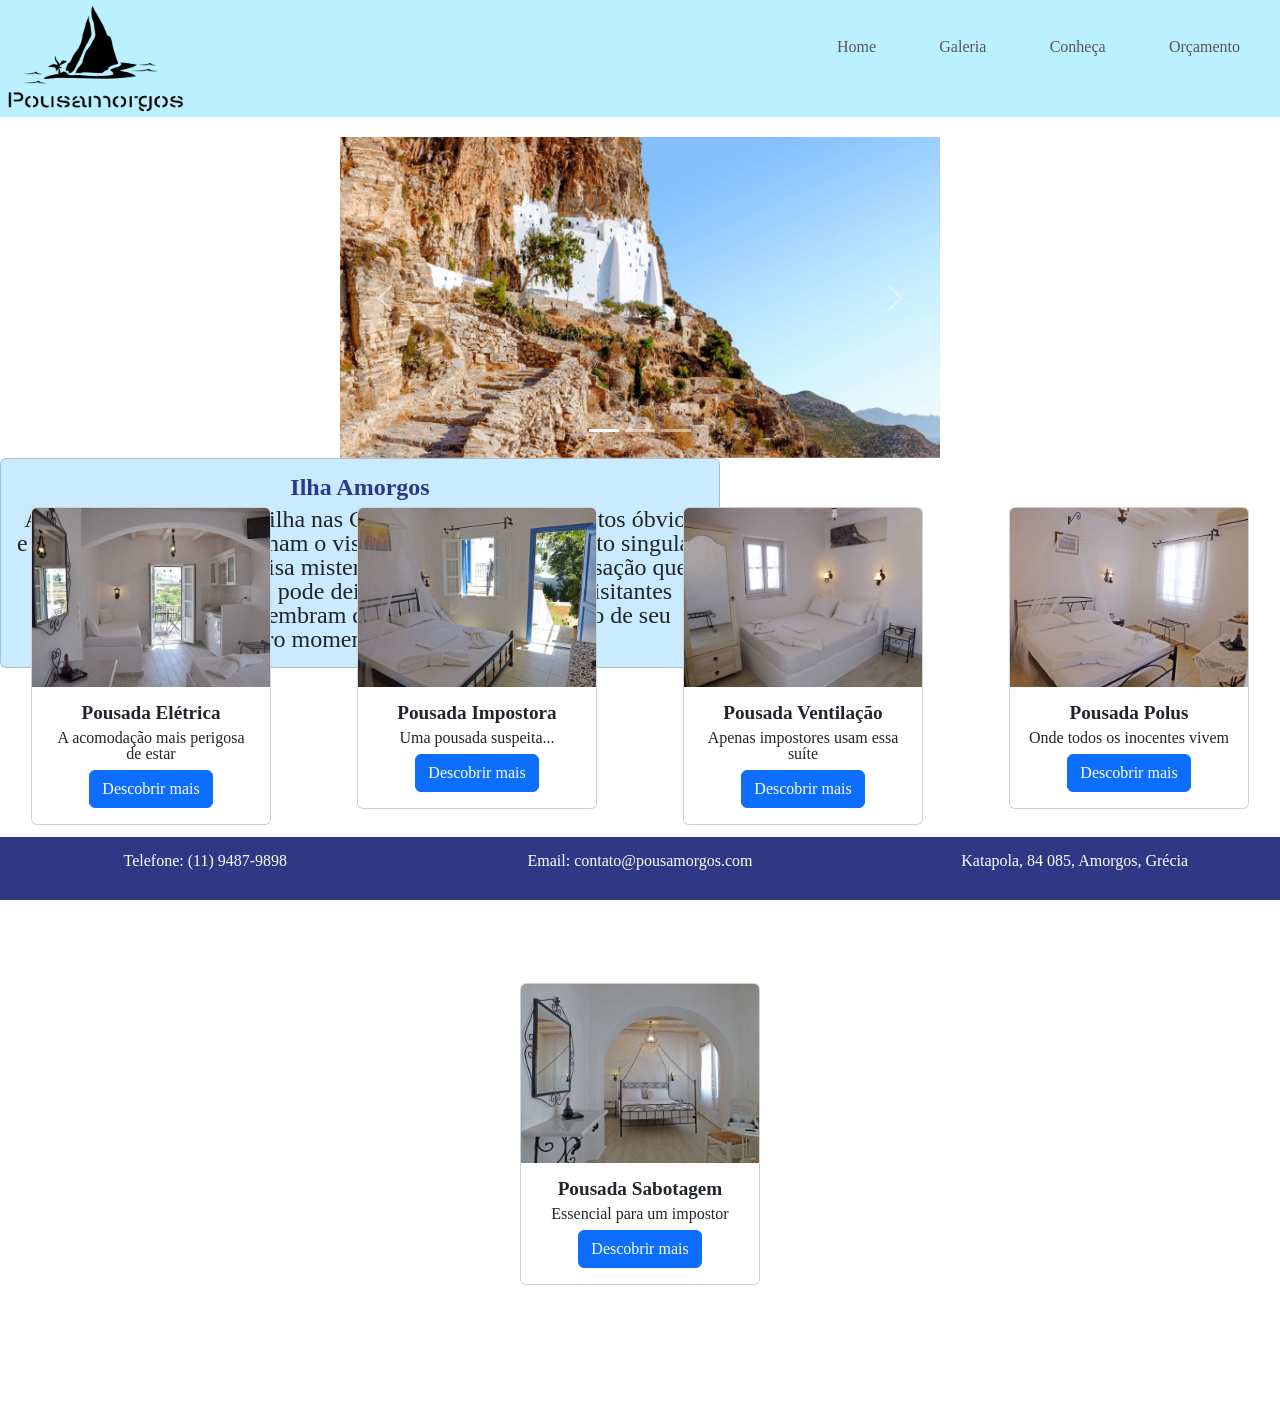
<file: index.html>
<html>
    <head>
        <meta charset=utf-8>
        <title>Pousamorgos</title>
        <meta charset="utf-8">
        <meta name="viewport" content="width=device-width, initial-scale=1">
        <link href="https://cdn.jsdelivr.net/npm/bootstrap@5.2.0/dist/css/bootstrap.min.css" rel="stylesheet" integrity="sha384-gH2yIJqKdNHPEq0n4Mqa/HGKIhSkIHeL5AyhkYV8i59U5AR6csBvApHHNl/vI1Bx" crossorigin="anonymous">
        <link type="text/css" rel="stylesheet" href="css/reset.css">
        <link type="text/css" rel="stylesheet" href="css/style.css">
    </head>
    <body>
        <div class="container-fluid">
            <header>
                    <div class="row">
                        <div class="col-2">
                            <div id="logo">
                                <img src="images/logo3.png">
                            </div>
                        </div>
                        <div class="col-10">
                            <ul class="nav justify-content-end">
                                <li class="nav-item">
                                    <a class="nav-link" href="index.html">Home</a>
                                </li>
                                <li class="nav-item">
                                    <a class="nav-link" href="galeria.html">Galeria</a>
                                </li>
                                <li class="nav-item">
                                    <a class="nav-link" href="conheca.html">Conheça</a>
                                </li>
                                <li class="nav-item">
                                    <a class="nav-link" href="orcamento.html">Orçamento</a>
                                </li>
                            </ul>
                        </div>
                    </div>
            </header>
            <div class="destaque">
                <div class="row">
                    <div class="col">
                        <div class="carrossel">
                            <div id="carouselExampleIndicators" class="carousel slide" data-bs-ride="true">
                                <div class="carousel-indicators">
                                <button type="button" data-bs-target="#carouselExampleIndicators" data-bs-slide-to="0" class="active" aria-current="true" aria-label="Slide 1"></button>
                                <button type="button" data-bs-target="#carouselExampleIndicators" data-bs-slide-to="1" aria-label="Slide 2"></button>
                                <button type="button" data-bs-target="#carouselExampleIndicators" data-bs-slide-to="2" aria-label="Slide 3"></button>
                                </div>
                                <div class="carousel-inner">
                                <div class="carousel-item active">
                                    <img src="images/paisagem1.png" class="d-block w-100" alt="...">
                                </div>
                                <div class="carousel-item">
                                    <img src="images/paisagem2.png" class="d-block w-100" alt="...">
                                </div>
                                <div class="carousel-item">
                                    <img src="images/paisagem3.png" class="d-block w-100" alt="...">
                                </div>
                                </div>
                                <button class="carousel-control-prev" type="button" data-bs-target="#carouselExampleIndicators" data-bs-slide="prev">
                                <span class="carousel-control-prev-icon" aria-hidden="true"></span>
                                <span class="visually-hidden">Previous</span>
                                </button>
                                <button class="carousel-control-next" type="button" data-bs-target="#carouselExampleIndicators" data-bs-slide="next">
                                <span class="carousel-control-next-icon" aria-hidden="true"></span>
                                <span class="visually-hidden">Next</span>
                                </button>
                            </div>
                        </div>
                    </div>
                    <div class="col">
                        <div class="card" style="width: 45rem; margin-top: 20px;">
                            <div class="card-body">
                              <h5 class="card-title">Ilha Amorgos</h5>
                              <p class="card-text">Amorgos é uma pequena ilha nas Cíclades com alguns méritos óbvios e outros ocultos,
                                que fascinam o visitante de uma forma muito singular. Saindo do barco, uma brisa misteriosa te encanta, 
                                uma sensação que você simplesmente não pode deixar para trás. Todos os visitantes afirmam que ainda 
                                se lembram daquela estranha sensação de seu primeiro momento em Amorgos.</p>
                            </div>
                          </div>
                    </div>    
                </div>
            </div>
            <div class="suites">
                <div class="row">
                    <div class="col">
                        <div class="card" style="width: 15rem;">
                            <img src="images/suite1.jpg" class="card-img-top" alt="...">
                            <div class="card-body">
                            <h5 class="card-title">Pousada Elétrica</h5>
                            <p class="card-text">A acomodação mais perigosa de estar</p>
                            <a href="#" class="btn btn-primary">Descobrir mais</a>
                            </div>
                        </div>
                    </div>
                    <div class="col">
                        <div class="card" style="width: 15rem;">
                            <img src="images/suite2.jpg" class="card-img-top" alt="...">
                            <div class="card-body">
                            <h5 class="card-title">Pousada Impostora</h5>
                            <p class="card-text">Uma pousada suspeita...</p>
                            <a href="#" class="btn btn-primary">Descobrir mais</a>
                            </div>
                        </div>
                    </div>
                    <div class="col">
                        <div class="card" style="width: 15rem;">
                            <img src="images/suite3.jpg" class="card-img-top" alt="...">
                            <div class="card-body">
                            <h5 class="card-title">Pousada Ventilação</h5>
                            <p class="card-text">Apenas impostores usam essa suíte</p>
                            <a href="#" class="btn btn-primary">Descobrir mais</a>
                            </div>
                        </div>
                    </div>
                    <div class="col">
                        <div class="card" style="width: 15rem;">
                            <img src="images/suite4.jpg" class="card-img-top" alt="...">
                            <div class="card-body">
                            <h5 class="card-title">Pousada Polus</h5>
                            <p class="card-text">Onde todos os inocentes vivem</p>
                            <a href="#" class="btn btn-primary">Descobrir mais</a>
                            </div>
                        </div>
                    </div>
                    <div class="col">
                        <div class="card" style="width: 15rem;">
                            <img src="images/suite5.jpg" class="card-img-top" alt="...">
                            <div class="card-body">
                            <h5 class="card-title">Pousada Sabotagem</h5>
                            <p class="card-text">Essencial para um impostor</p>
                            <a href="#" class="btn btn-primary">Descobrir mais</a>
                            </div>
                        </div>
                    </div>
                </div>
            </div>
            <footer>
                <div class="row">
                    <div class="col">
                        <div class="footerTexto">
                            Telefone: (11) 9487-9898
                        </div>
                    </div>
                    
                    <div class="col">
                        <div class="footerTexto">
                            Email: contato@pousamorgos.com
                        </div>
                    </div>
                    
                    <div class="col">
                        <div class="footerTexto">
                            Katapola, 84 085, Amorgos, Grécia
                        </div>
                    </div>
                </div>
            </footer>
        </container-fluid>
        
        <script src="https://cdn.jsdelivr.net/npm/bootstrap@5.2.0/dist/js/bootstrap.bundle.min.js" integrity="sha384-A3rJD856KowSb7dwlZdYEkO39Gagi7vIsF0jrRAoQmDKKtQBHUuLZ9AsSv4jD4Xa" crossorigin="anonymous"></script>
        <script src="https://cdn.jsdelivr.net/npm/@popperjs/core@2.11.5/dist/umd/popper.min.js" integrity="sha384-Xe+8cL9oJa6tN/veChSP7q+mnSPaj5Bcu9mPX5F5xIGE0DVittaqT5lorf0EI7Vk" crossorigin="anonymous"></script>
        <script src="https://cdn.jsdelivr.net/npm/bootstrap@5.2.0/dist/js/bootstrap.min.js" integrity="sha384-ODmDIVzN+pFdexxHEHFBQH3/9/vQ9uori45z4JjnFsRydbmQbmL5t1tQ0culUzyK" crossorigin="anonymous"></script>
    </body>
</html>
</file>
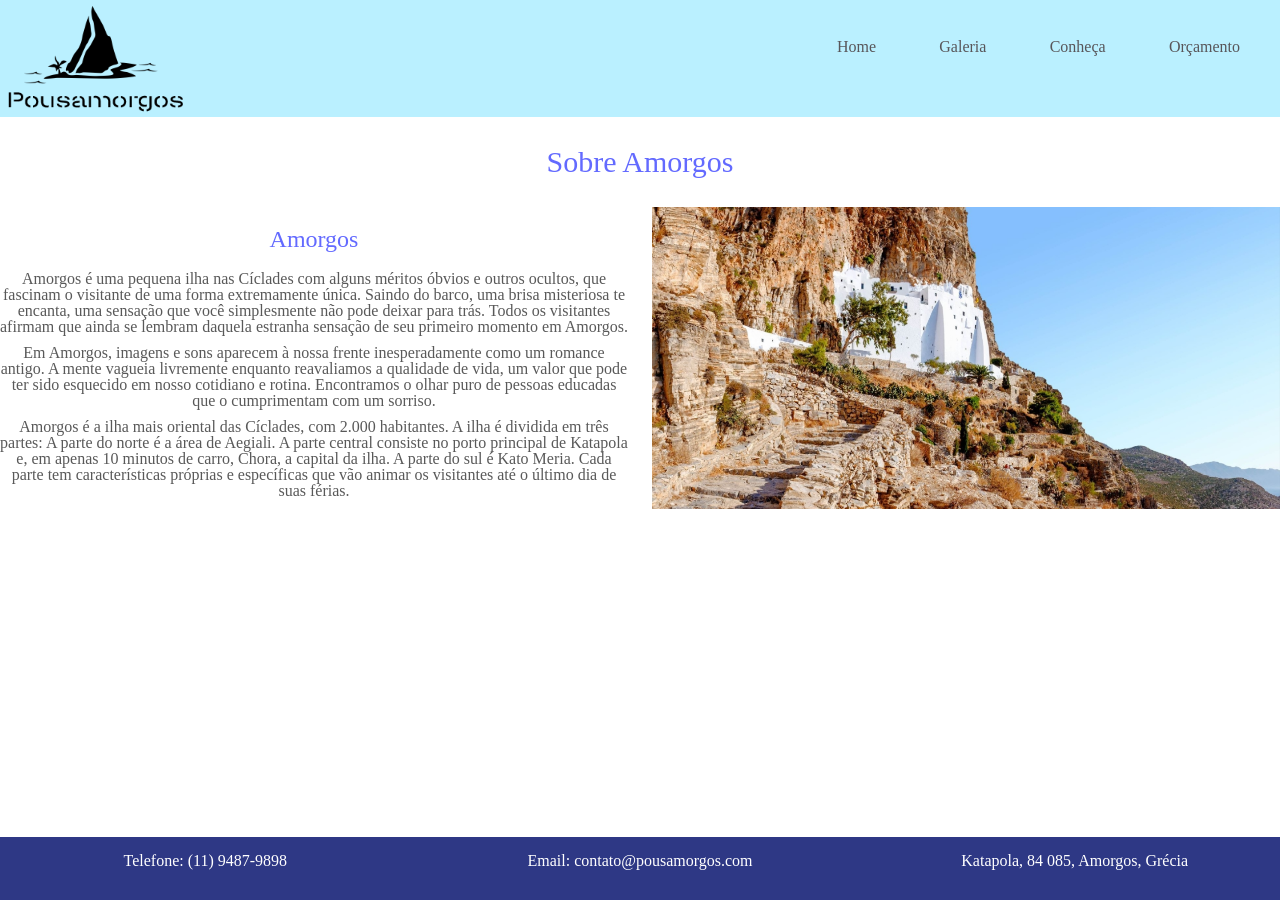
<file: conheca.html>
<html>
    <head>
        <meta charset=utf-8>
        <title>Pousamorgos</title>
        <meta charset="utf-8">
        <meta name="viewport" content="width=device-width, initial-scale=1">
        <link href="https://cdn.jsdelivr.net/npm/bootstrap@5.2.0/dist/css/bootstrap.min.css" rel="stylesheet" integrity="sha384-gH2yIJqKdNHPEq0n4Mqa/HGKIhSkIHeL5AyhkYV8i59U5AR6csBvApHHNl/vI1Bx" crossorigin="anonymous">
        <link rel="stylesheet" href="css/lightbox.css" type="text/css" media="screen" />
        <link type="text/css" rel="stylesheet" href="css/reset.css">
        <link type="text/css" rel="stylesheet" href="css/style.css">
        <style>
            .sobreTitulo{
                margin: 20px auto;
                text-align: center;
                font-size: 150%;
                color: #636aff;
            }
            .sobreTexto{
                margin: 10px auto;
                text-align: center;
                color: #595959;
            }
            .sobreImagem{
                width: 100%;
            }
        </style>
    </head>
    <body>
        <div class="container-fluid">
            <header>
                    <div class="row">
                        <div class="col-2">
                            <div id="logo">
                                <img src="images/logo3.png">
                            </div>
                        </div>
                        <div class="col-10">
                            <ul class="nav justify-content-end">
                                <li class="nav-item">
                                    <a class="nav-link" href="index.html">Home</a>
                                </li>
                                <li class="nav-item">
                                    <a class="nav-link" href="galeria.html">Galeria</a>
                                </li>
                                <li class="nav-item">
                                    <a class="nav-link" href="conheca.html">Conheça</a>
                                </li>
                                <li class="nav-item">
                                    <a class="nav-link" href="orcamento.html">Orçamento</a>
                                </li>
                            </ul>
                        </div>
                    </div>
            </header>
            <h1 class="pagNome">Sobre Amorgos</h1>
            <div class="row">
                <div  class="col">
                    <h1 class="sobreTitulo">Amorgos</h1>
                    <p class="sobreTexto">Amorgos é uma pequena ilha nas Cíclades com alguns méritos óbvios e outros ocultos, que fascinam o visitante de uma forma extremamente única. Saindo do barco, uma brisa misteriosa te encanta, uma sensação que você simplesmente não pode deixar para trás. Todos os visitantes afirmam que ainda se lembram daquela estranha sensação de seu primeiro momento em Amorgos.</p>
                    <p class="sobreTexto">Em Amorgos, imagens e sons aparecem à nossa frente inesperadamente como um romance antigo. A mente vagueia livremente enquanto reavaliamos a qualidade de vida, um valor que pode ter sido esquecido em nosso cotidiano e rotina. Encontramos o olhar puro de pessoas educadas que o cumprimentam com um sorriso.</p>
                    <p class="sobreTexto">Amorgos é a ilha mais oriental das Cíclades, com 2.000 habitantes. A ilha é dividida em três partes: A parte do norte é a área de Aegiali. A parte central consiste no porto principal de Katapola e, em apenas 10 minutos de carro, Chora, a capital da ilha. A parte do sul é Kato Meria. Cada parte tem características próprias e específicas que vão animar os visitantes até o último dia de suas férias.</p>
                </div>
                <div class="col">
                    <img src="images/paisagem1.png" class="sobreImagem">
                </div>
            </div>
            <footer>
                <div class="row">
                    <div class="col">
                        <div class="footerTexto">
                            Telefone: (11) 9487-9898
                        </div>
                    </div>
                    
                    <div class="col">
                        <div class="footerTexto">
                            Email: contato@pousamorgos.com
                        </div>
                    </div>
                    
                    <div class="col">
                        <div class="footerTexto">
                            Katapola, 84 085, Amorgos, Grécia
                        </div>
                    </div>
                </div>
            </footer>
        </container-fluid>
        
        <script src="https://cdn.jsdelivr.net/npm/bootstrap@5.2.0/dist/js/bootstrap.bundle.min.js" integrity="sha384-A3rJD856KowSb7dwlZdYEkO39Gagi7vIsF0jrRAoQmDKKtQBHUuLZ9AsSv4jD4Xa" crossorigin="anonymous"></script>
        <script src="https://cdn.jsdelivr.net/npm/@popperjs/core@2.11.5/dist/umd/popper.min.js" integrity="sha384-Xe+8cL9oJa6tN/veChSP7q+mnSPaj5Bcu9mPX5F5xIGE0DVittaqT5lorf0EI7Vk" crossorigin="anonymous"></script>
        <script src="https://cdn.jsdelivr.net/npm/bootstrap@5.2.0/dist/js/bootstrap.min.js" integrity="sha384-ODmDIVzN+pFdexxHEHFBQH3/9/vQ9uori45z4JjnFsRydbmQbmL5t1tQ0culUzyK" crossorigin="anonymous"></script>
    </body>
</html>
</file>
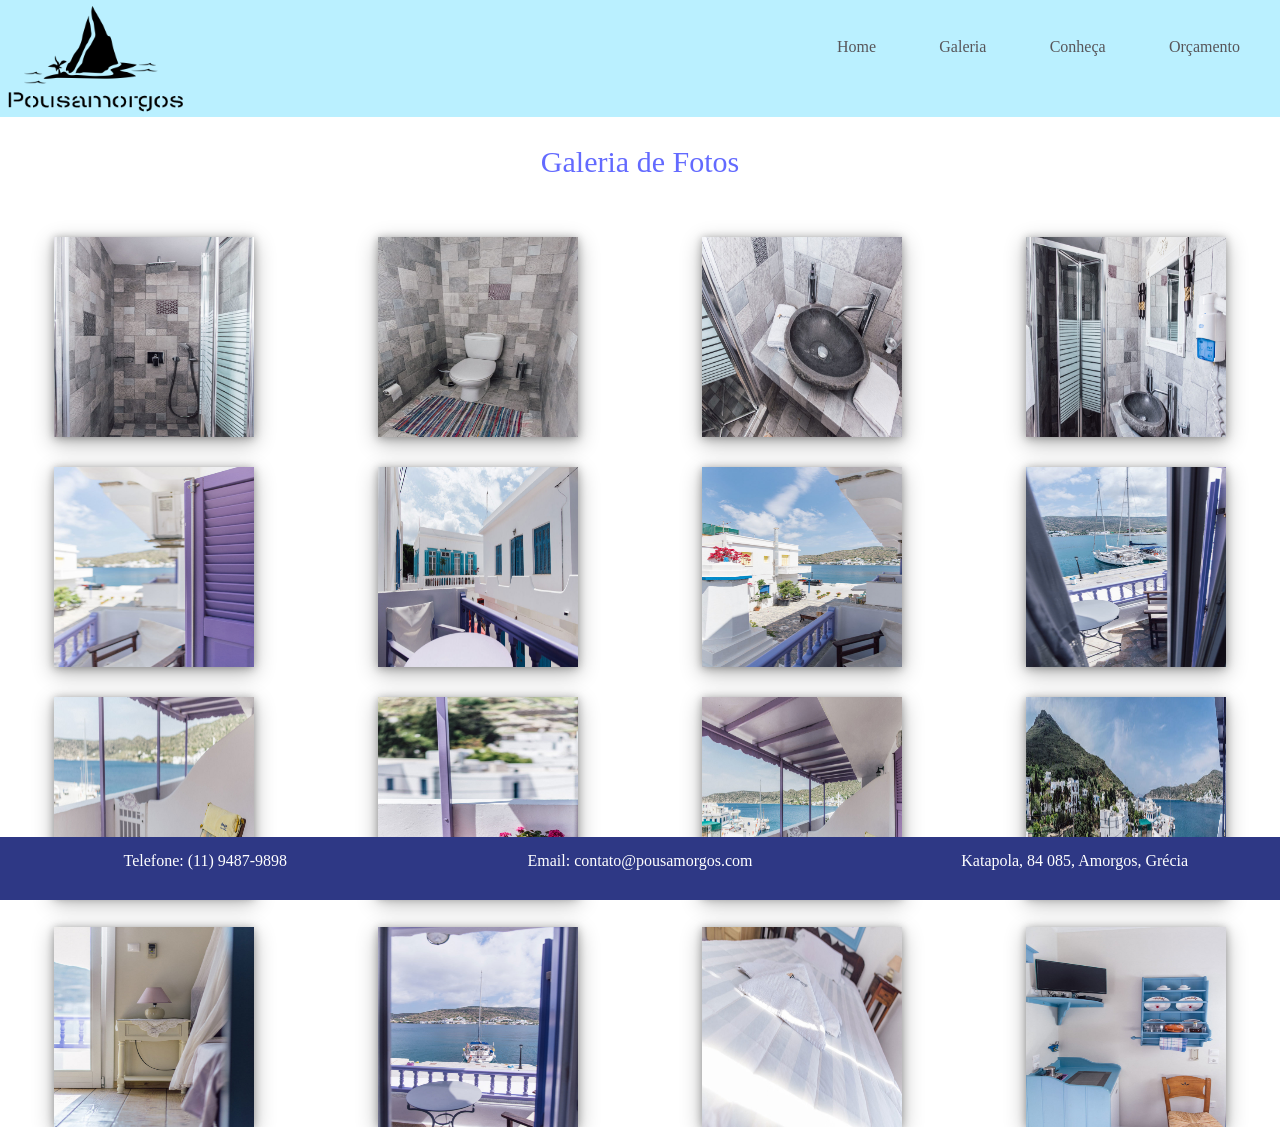
<file: galeria.html>
<html>
    <head>
        <meta charset=utf-8>
        <title>Pousamorgos</title>
        <meta charset="utf-8">
        <meta name="viewport" content="width=device-width, initial-scale=1">
        <link href="https://cdn.jsdelivr.net/npm/bootstrap@5.2.0/dist/css/bootstrap.min.css" rel="stylesheet" integrity="sha384-gH2yIJqKdNHPEq0n4Mqa/HGKIhSkIHeL5AyhkYV8i59U5AR6csBvApHHNl/vI1Bx" crossorigin="anonymous">
        <link rel="stylesheet" href="css/lightbox.css" type="text/css" media="screen" />
        <link type="text/css" rel="stylesheet" href="css/reset.css">
        <link type="text/css" rel="stylesheet" href="css/style.css">
    </head>
    <body>
        <div class="container-fluid">
            <header>
                    <div class="row">
                        <div class="col-2">
                            <div id="logo">
                                <img src="images/logo3.png">
                            </div>
                        </div>
                        <div class="col-10">
                            <ul class="nav justify-content-end">
                                <li class="nav-item">
                                    <a class="nav-link" href="index.html">Home</a>
                                </li>
                                <li class="nav-item">
                                    <a class="nav-link" href="galeria.html">Galeria</a>
                                </li>
                                <li class="nav-item">
                                    <a class="nav-link" href="conheca.html">Conheça</a>
                                </li>
                                <li class="nav-item">
                                    <a class="nav-link" href="orcamento.html">Orçamento</a>
                                </li>
                            </ul>
                        </div>
                    </div>
            </header>
            <h1 class="pagNome">Galeria de Fotos</h1>
            <div class="galeria">
                <div class="row" style="height: 200px;">
                    <div class="col-3">
                        <a href="images/1.jpg" rel="lightbox[abc]" data-lightbox="imagem" class="lightbox">
                            <img src="images/1.jpg" width="200px" height="200px" alt="descrição" />
                        </a> 
                    </div>
                    <div class="col-3">
                        <a href="images/2.jpg" rel="lightbox[abc]" data-lightbox="imagem" class="lightbox">
                            <img src="images/2.jpg" width="200px" height="200" alt="descrição" />
                        </a> 
                    </div><div class="col-3">
                        <a href="images/3.jpg" rel="lightbox[abc]" data-lightbox="imagem" class="lightbox">
                            <img src="images/3.jpg" width="200" height="200" alt="descrição" />
                        </a> 
                    </div><div class="col-3">
                        <a href="images/4.jpg" rel="lightbox[abc]" data-lightbox="imagem" class="lightbox">
                            <img src="images/4.jpg" width="200" height="200" alt="descrição" />
                        </a> 
                    </div>
                </div>
                <div class="row" style="height: 200px;">
                    <div class="col-3">
                        <a href="images/5.jpg" rel="lightbox[abc]" data-lightbox="imagem" class="lightbox">
                            <img src="images/5.jpg" width="200px" height="200px" alt="descrição" />
                        </a> 
                    </div>
                    <div class="col-3">
                        <a href="images/6.jpg" rel="lightbox[abc]" data-lightbox="imagem" class="lightbox">
                            <img src="images/6.jpg" width="200px" height="200" alt="descrição" />
                        </a> 
                    </div><div class="col-3">
                        <a href="images/7.jpg" rel="lightbox[abc]" data-lightbox="imagem" class="lightbox">
                            <img src="images/7.jpg" width="200" height="200" alt="descrição" />
                        </a> 
                    </div><div class="col-3">
                        <a href="images/8.jpg" rel="lightbox[abc]" data-lightbox="imagem" class="lightbox">
                            <img src="images/8.jpg" width="200" height="200" alt="descrição" />
                        </a> 
                    </div>
                </div>
                
                <div class="row" style="height: 200px;">
                    <div class="col-3">
                        <a href="images/9.jpg" rel="lightbox[abc]" data-lightbox="imagem" class="lightbox">
                            <img src="images/9.jpg" width="200px" height="200px" alt="descrição" />
                        </a> 
                    </div>
                    <div class="col-3">
                        <a href="images/10.jpg" rel="lightbox[abc]" data-lightbox="imagem" class="lightbox">
                            <img src="images/10.jpg" width="200px" height="200" alt="descrição" />
                        </a> 
                    </div><div class="col-3">
                        <a href="images/11.jpg" rel="lightbox[abc]" data-lightbox="imagem" class="lightbox">
                            <img src="images/11.jpg" width="200" height="200" alt="descrição" />
                        </a> 
                    </div><div class="col-3">
                        <a href="images/12.jpg" rel="lightbox[abc]" data-lightbox="imagem" class="lightbox">
                            <img src="images/12.jpg" width="200" height="200" alt="descrição" />
                        </a> 
                    </div>
                </div>
                <div class="row" style="height: 200px;">
                    <div class="col-3">
                        <a href="images/13.jpg" rel="lightbox[abc]" data-lightbox="imagem" class="lightbox">
                            <img src="images/13.jpg" width="200px" height="200px" alt="descrição" />
                        </a> 
                    </div>
                    <div class="col-3">
                        <a href="images/14.jpg" rel="lightbox[abc]" data-lightbox="imagem" class="lightbox">
                            <img src="images/14.jpg" width="200px" height="200" alt="descrição" />
                        </a> 
                    </div><div class="col-3">
                        <a href="images/15.jpg" rel="lightbox[abc]" data-lightbox="imagem" class="lightbox">
                            <img src="images/15.jpg" width="200" height="200" alt="descrição" />
                        </a> 
                    </div><div class="col-3">
                        <a href="images/16.jpg" rel="lightbox[abc]" data-lightbox="imagem" class="lightbox">
                            <img src="images/16.jpg" width="200" height="200" alt="descrição" />
                        </a> 
                    </div>
                </div>
            </div>
            <footer>
                <div class="row">
                    <div class="col">
                        <div class="footerTexto">
                            Telefone: (11) 9487-9898
                        </div>
                    </div>
                    
                    <div class="col">
                        <div class="footerTexto">
                            Email: contato@pousamorgos.com
                        </div>
                    </div>
                    
                    <div class="col">
                        <div class="footerTexto">
                            Katapola, 84 085, Amorgos, Grécia
                        </div>
                    </div>
                </div>
            </footer>
        </container-fluid>
        
        <script src="https://cdn.jsdelivr.net/npm/bootstrap@5.2.0/dist/js/bootstrap.bundle.min.js" integrity="sha384-A3rJD856KowSb7dwlZdYEkO39Gagi7vIsF0jrRAoQmDKKtQBHUuLZ9AsSv4jD4Xa" crossorigin="anonymous"></script>
        <script src="js/prototype.js" type="text/javascript"></script>
        <script src="js/scriptaculous.js?load=effects" type="text/javascript"></script>
	    <script src="js/lightbox.js" type="text/javascript"></script>
        <script src="https://cdn.jsdelivr.net/npm/@popperjs/core@2.11.5/dist/umd/popper.min.js" integrity="sha384-Xe+8cL9oJa6tN/veChSP7q+mnSPaj5Bcu9mPX5F5xIGE0DVittaqT5lorf0EI7Vk" crossorigin="anonymous"></script>
        <script src="https://cdn.jsdelivr.net/npm/bootstrap@5.2.0/dist/js/bootstrap.min.js" integrity="sha384-ODmDIVzN+pFdexxHEHFBQH3/9/vQ9uori45z4JjnFsRydbmQbmL5t1tQ0culUzyK" crossorigin="anonymous"></script>
    </body>
</html>
</file>
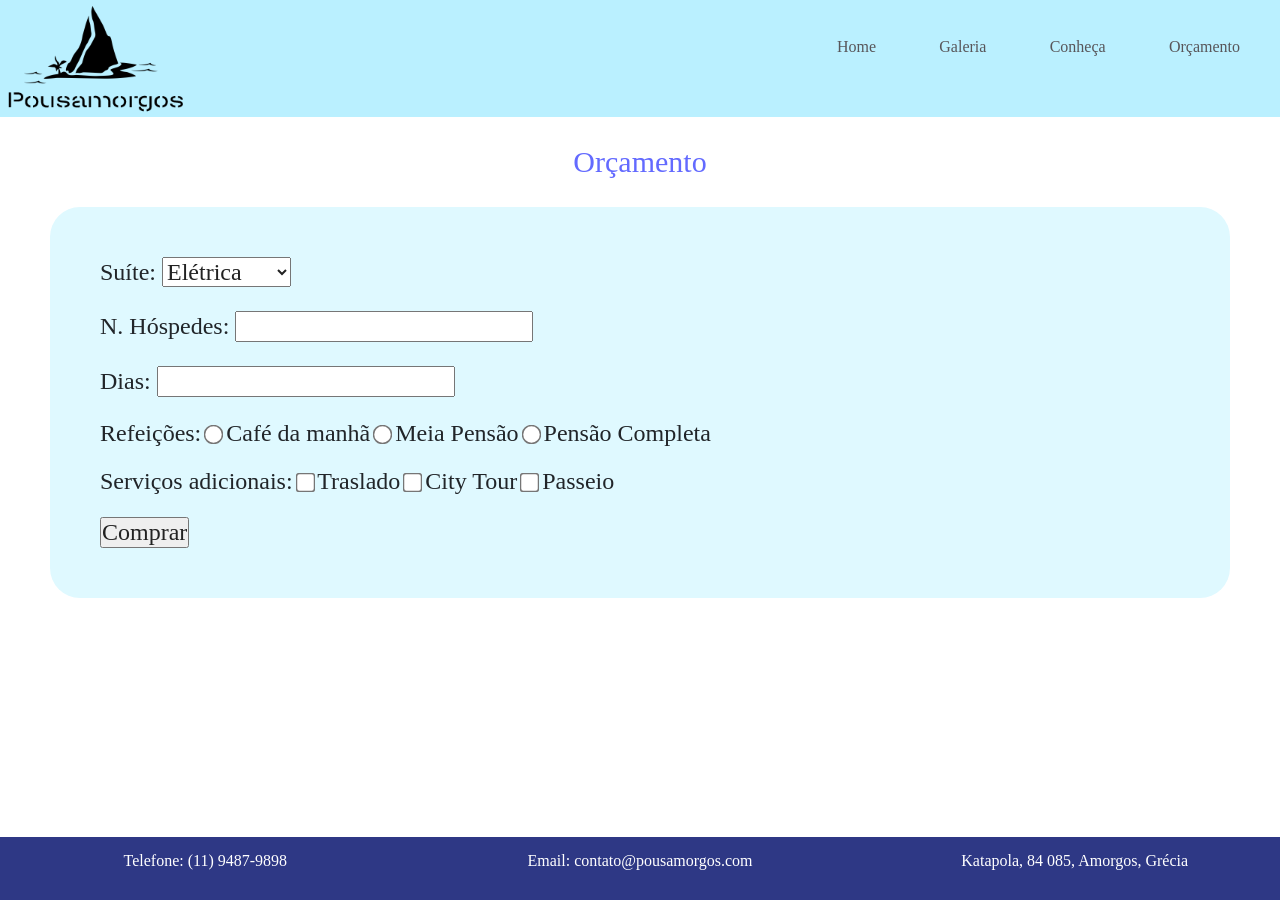
<file: orcamento.html>
<html>
    <head>
        <meta charset=utf-8>
        <title>Pousamorgos</title>
        <meta charset="utf-8">
        <meta name="viewport" content="width=device-width, initial-scale=1">
        <link href="https://cdn.jsdelivr.net/npm/bootstrap@5.2.0/dist/css/bootstrap.min.css" rel="stylesheet" integrity="sha384-gH2yIJqKdNHPEq0n4Mqa/HGKIhSkIHeL5AyhkYV8i59U5AR6csBvApHHNl/vI1Bx" crossorigin="anonymous">
        <link rel="stylesheet" href="css/lightbox.css" type="text/css" media="screen" />
        <link type="text/css" rel="stylesheet" href="css/reset.css">
        <link type="text/css" rel="stylesheet" href="css/style.css">
        <link type="text/css" rel="stylesheet" href="css/formulario.css">
    </head>
    <body>
        <div class="container-fluid">
            <header>
                    <div class="row">
                        <div class="col-2">
                            <div id="logo">
                                <img src="images/logo3.png">
                            </div>
                        </div>
                        <div class="col-10">
                            <ul class="nav justify-content-end">
                                <li class="nav-item">
                                    <a class="nav-link" href="index.html">Home</a>
                                </li>
                                <li class="nav-item">
                                    <a class="nav-link" href="galeria.html">Galeria</a>
                                </li>
                                <li class="nav-item">
                                    <a class="nav-link" href="conheca.html">Conheça</a>
                                </li>
                                <li class="nav-item">
                                    <a class="nav-link" href="orcamento.html">Orçamento</a>
                                </li>
                            </ul>
                        </div>
                    </div>
            </header>
            <h1 class="pagNome">Orçamento</h1>
            
        <form name="frmOrcamento" class="formulario">
            <label>Suíte:</label>
            <select name="slcSuite" id="slcSuite">
                <option value="0">Elétrica</option>
                <option value="1">Impostora</option>
                <option value="2">Ventilação</option>
                <option value="3">Polus</option>
                <option value="4">Sabotagem</option>
            </select>
            <br> <br>
            <label>N. Hóspedes:</label>
            <input type="text" name="qtde" id="qtde">
            <br> <br>
            <label>Dias:</label>
            <input type="text" name="dias" id="dias">
            <br> <br>
            <label>Refeições:</label>
            <input type="radio" id="refeicao" name="refeicao" value="1"> Café da manhã
            <input type="radio" id="refeicao" name="refeicao" value="2"> Meia Pensão
            <input type="radio" id="refeicao" name="refeicao" value="3"> Pensão Completa
            <br>
            <br>
            <label>Serviços adicionais:</label>
            <input type="checkbox" id="traslado" name="traslado"> Traslado 
            <input type="checkbox" id="tour" name="tour"> City Tour
            <input type="checkbox" id="passeio" name="passeio"> Passeio
            <br>
            <br>
            <input type="button" value="Comprar" onclick="comprar()">
        </form>
        <h1 class="pagNome" id="resumoId"></h1>
        <div id="eFormulario"> 
            <div id="nomeSuite"></div> <br>
            <div id="valorSuite"></div> <br>
            <div id="refeicoes"></div> <br>
            <div id="adicionais"></div> <br>
            <div id="valorTotal"></div>
        </div>
            <!--Não escrever nada abaixo (footer e scripts) -->
            <footer>
                <div class="row">
                    <div class="col">
                        <div class="footerTexto">
                            Telefone: (11) 9487-9898
                        </div>
                    </div>
                    
                    <div class="col">
                        <div class="footerTexto">
                            Email: contato@pousamorgos.com
                        </div>
                    </div>
                    
                    <div class="col">
                        <div class="footerTexto">
                            Katapola, 84 085, Amorgos, Grécia
                        </div>
                    </div>
                </div>
            </footer>
        </container-fluid>
        <script src="js/compra.js"></script>
        <script src="https://cdn.jsdelivr.net/npm/bootstrap@5.2.0/dist/js/bootstrap.bundle.min.js" integrity="sha384-A3rJD856KowSb7dwlZdYEkO39Gagi7vIsF0jrRAoQmDKKtQBHUuLZ9AsSv4jD4Xa" crossorigin="anonymous"></script>
        <script src="js/scriptaculous.js?load=effects" type="text/javascript"></script>
	    <script src="js/lightbox.js" type="text/javascript"></script>
        <script src="https://cdn.jsdelivr.net/npm/@popperjs/core@2.11.5/dist/umd/popper.min.js" integrity="sha384-Xe+8cL9oJa6tN/veChSP7q+mnSPaj5Bcu9mPX5F5xIGE0DVittaqT5lorf0EI7Vk" crossorigin="anonymous"></script>
        <script src="https://cdn.jsdelivr.net/npm/bootstrap@5.2.0/dist/js/bootstrap.min.js" integrity="sha384-ODmDIVzN+pFdexxHEHFBQH3/9/vQ9uori45z4JjnFsRydbmQbmL5t1tQ0culUzyK" crossorigin="anonymous"></script>
    </body>
</html>
</file>
<file: css/style.css>
*{
    padding: 0;
    margin: 0;
}
body{
    font-family:Verdana;
    padding: 0;
    margin: 0;
    width: 100%;
    overflow-x: hidden;
}
.container-fluid{
    padding: 0;
    margin: 0;
}
header{
    align-items: center;
    height: 13%;
    width: 100%;
    background-color: #baf0ff;
    font-size: 100%
}
header .row{
    height: 100%;
    text-align: center;
    width: 100%;
}
.logo{
    height: 100%;
}
.row img{
    height: 100%;
}
.nav-item{
    padding-top: 3%;
    padding-left: 3%;
}
.nav-item a{
    color: #58565a;
}
.nav-item a:hover{
    color: black;
}
.pagNome{
    text-align: center;
    padding-top: 30px;
    padding-bottom: 30px;
    color: #636aff;
    font-size: 30px;
    font-family: Georgia;
    
}
.galeria{
    display: grid;
    justify-content: center;
}
.galeria .row{
    margin-top: 30px;
}
.lightbox{
    margin: 0px 50px;
}
.lightbox img{
    box-shadow: 0 1px 8px 0 rgba(0, 0, 0, 0.3), 0 6px 20px 0 rgba(0, 0, 0, 0.3);
    text-align: center;  
}
.destaque{
    height: 40%;
}
.carrossel{
    text-align: center;
    margin: 20px auto;
    width: 600px;
}
.destaque .card{
    background-color: #CAEAFF;
}
.destaque .card h5{
    font-weight: bolder;
    font-size: 150%;
    text-align: center;
    color: #2e3885;
}
.destaque .card p{
    font-size: 150%;
    text-align: center;
}
.suites{
    height: 40%;
}
.suites .card-title{
    font-weight: bolder;
    font-size: 120%;
}
.suites .card{
    margin: 10% auto;
    text-align: center;
}
.suites .card a{
    margin-top: 4%;
}
footer{
    position: fixed;
    bottom: 0;
    text-align: center;
    color: white;
    background-color: #2e3885;
    height: 7%;
    width: 100%
}
.footerTexto{
    padding-top: 4%;
    font-size: 100%;
}
</file>
<file: css/formulario.css>
.formulario{
    margin-left: 50px;
    margin-right: 50px;
    padding: 50px;
    margin-bottom: 100px;
    background-color: #dff9ff;
    border-radius: 30px;
    font-size: 150%;
}
input[type=checkbox] {
    transform: scale(1.5);
}
input[type=radio] {
    transform: scale(1.5);
}
</file>
